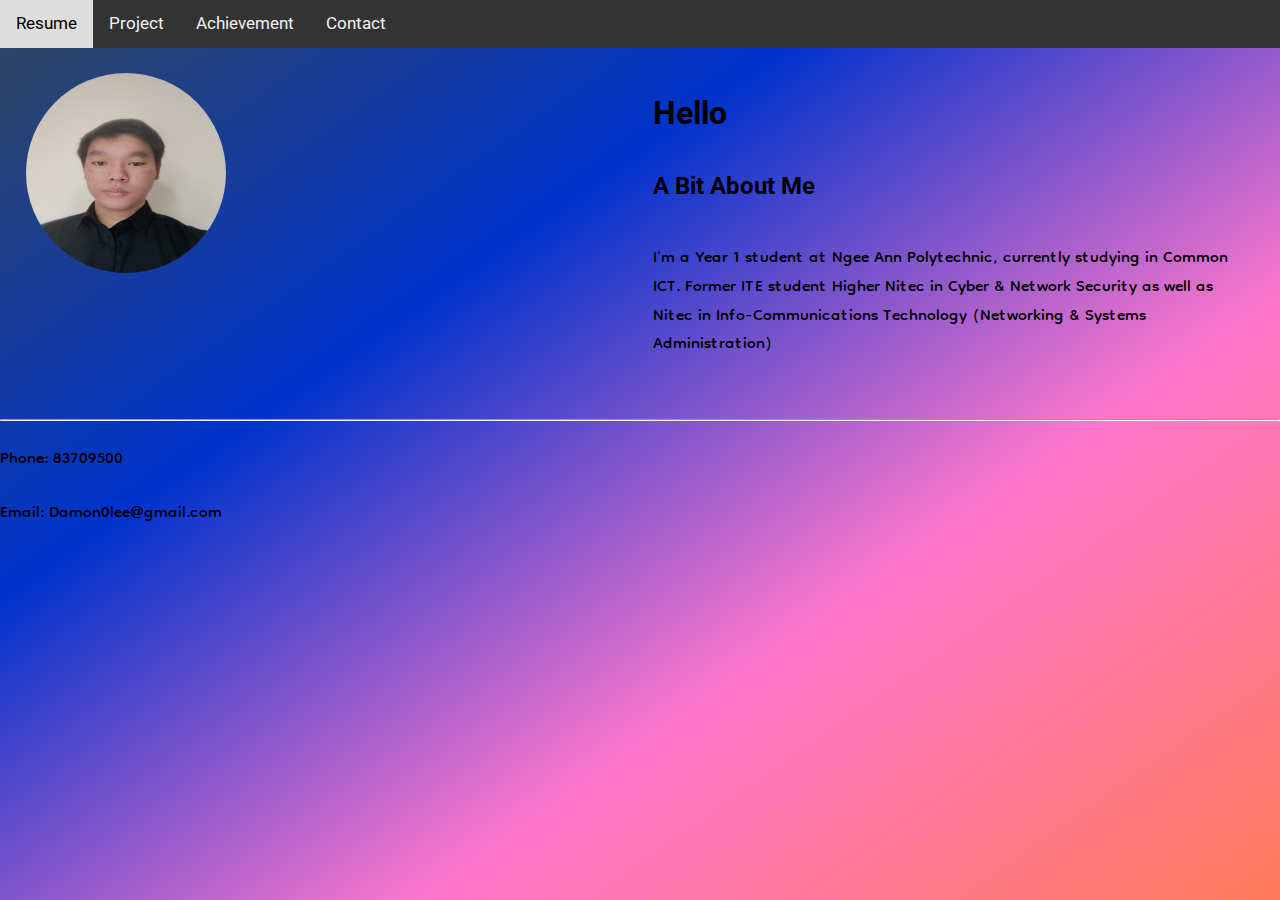
<file: index.html>
<!DOCTYPE html>
<html lang="en">
<head>
    <meta charset="UTF-8">
    <meta http-equiv="X-UA-Compatible" content="IE=edge">
    <meta name="viewport" content="width=device-width, initial-scale=1.0">
    <title>About Me</title>
    <link rel="stylesheet" href="CSS/normalize.css">
    <link rel="stylesheet" href="CSS/styles.css">
    <link rel="preconnect" href="https://fonts.googleapis.com">
<link rel="preconnect" href="https://fonts.gstatic.com" crossorigin>
<link href="https://fonts.googleapis.com/css2?family=Dongle&family=Roboto:wght@100&display=swap" rel="stylesheet">
    
</head>
<body>
  <header>
    <nav class = "navdesign">
      <a href="resume.html">Resume</a> 
      <a href="project.html">Project</a> 
      <a href="achievements.html">Achievement</a> 
      <a href="contact.html">Contact</a> 
    </nav>
    </header>
  <div class="container">
  <div class = "split">
  <img class = "avatar" src="Image/Profile_Image.jpeg" alt="Profile Image">
</div>
<div class = "split">
<h1>Hello </h1>
<h2>A Bit About Me</h2>
<p>
  I'm a Year 1 student at Ngee Ann Polytechnic, currently studying in Common ICT. 
  Former ITE student Higher Nitec in Cyber & Network Security as well as Nitec in Info-Communications Technology 
  (Networking & Systems Administration)</p>
</div>
</div>
<hr>
<footer>
  <p>Phone: 83709500</p>
  <p>Email: Damon0lee@gmail.com</p>
</footer>
</body>
</html>
</file>
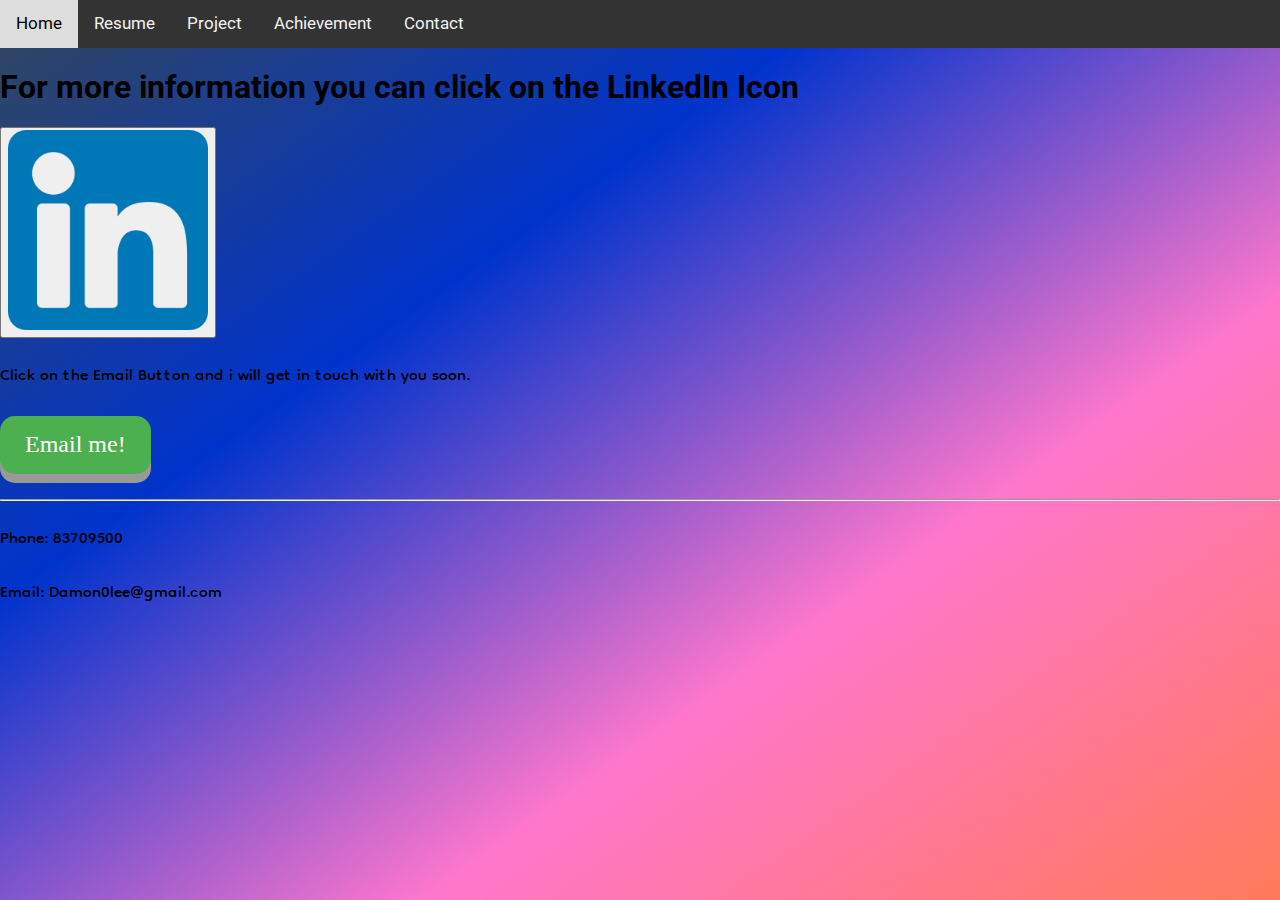
<file: contact.html>
<!DOCTYPE html>
<html lang="en">
<head>
    <meta charset="UTF-8">
    <meta http-equiv="X-UA-Compatible" content="IE=edge">
    <meta name="viewport" content="width=device-width, initial-scale=1.0">
    <title>Contact</title>
    <link rel="stylesheet" href="CSS/normalize.css">
    <link rel="stylesheet" href="CSS/styles.css">
    <script src="Javascript/script.js"></script>
    <link rel="preconnect" href="https://fonts.googleapis.com">
<link rel="preconnect" href="https://fonts.gstatic.com" crossorigin>
<link href="https://fonts.googleapis.com/css2?family=Dongle&family=Roboto:wght@100&display=swap" rel="stylesheet">

</head>
<body>
    <header>
        <nav class = "navdesign">
            <a href="index.html">Home</a> 
            <a href="resume.html">Resume</a> 
            <a href="project.html">Project</a> 
            <a href="achievements.html">Achievement</a> 
            <a href="contact.html">Contact</a> 
          </nav>
        </header>
    <div class = "splitc">
    <h1>For more information you can click on the LinkedIn Icon</h1>
    <button onClick="window.open('https://sg.linkedin.com/in/lee-zhen-quan')" class="linkedin">
    <img src="Image/linkedin.png" alt="LinkedIn icon image" width="200" height="200">
</button>
    <p>Click on the Email Button and i will get in touch with you soon.</p>
    <button class ="button1" onclick="sendEmail(),myFunction()">Email me!</button>
    <p id="demo"></p>
</div>
    <footer>
        <hr>
        <p>Phone: 83709500</p>
        <p>Email: Damon0lee@gmail.com</p>
      </footer>
</body>
</html>
</file>
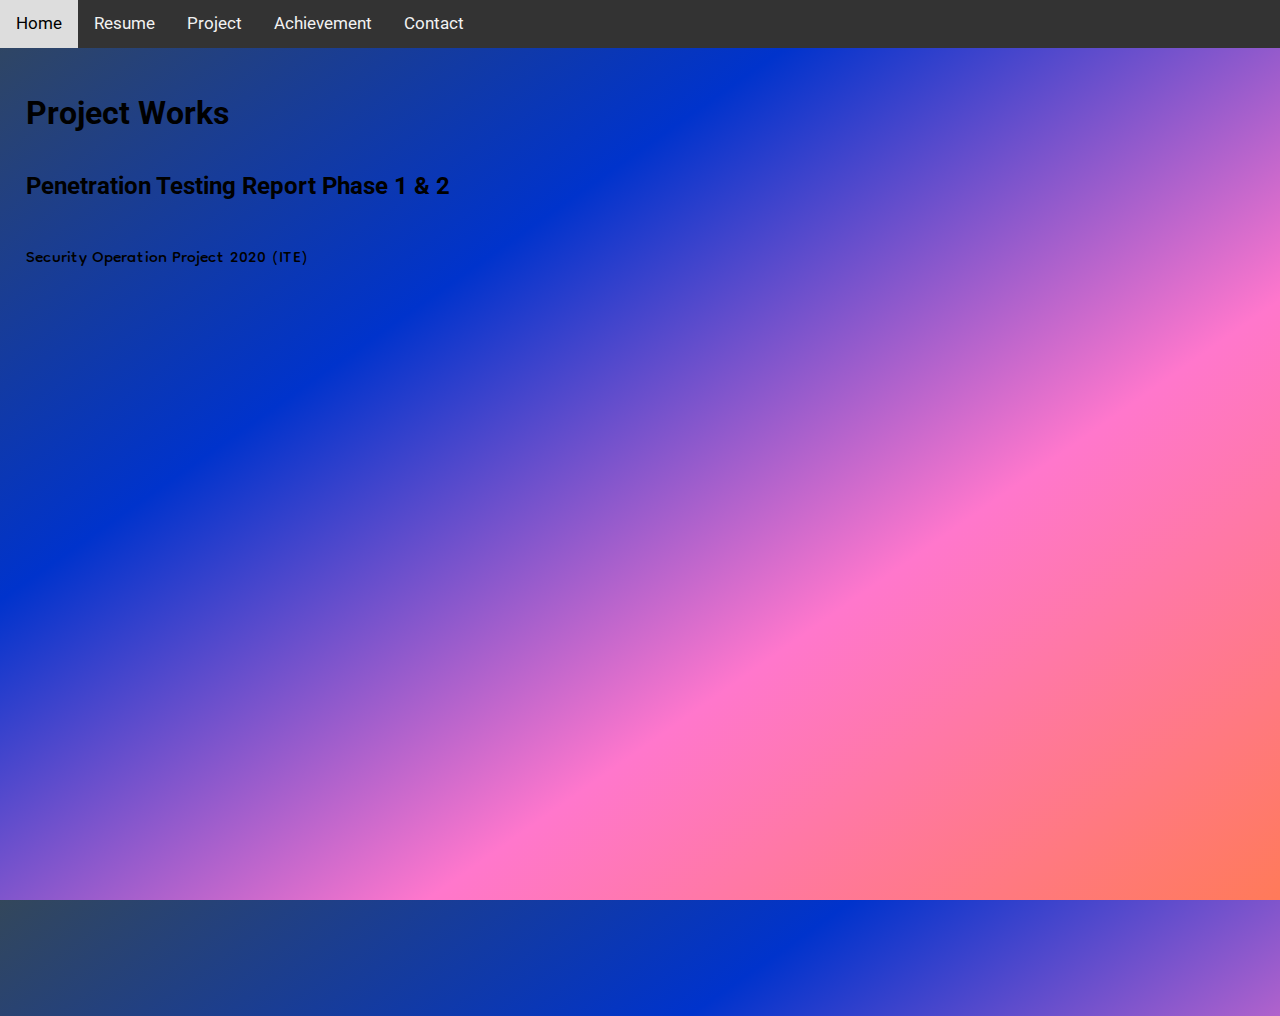
<file: project.html>
<!DOCTYPE html>
<html lang="en">
<head>
    <meta charset="UTF-8">
    <meta http-equiv="X-UA-Compatible" content="IE=edge">
    <meta name="viewport" content="width=device-width, initial-scale=1.0">
    <title>Project</title>
    <link rel="stylesheet" href="CSS/normalize.css">
    <link rel="stylesheet" href="CSS/styles.css">
    <link rel="preconnect" href="https://fonts.googleapis.com">
<link rel="preconnect" href="https://fonts.gstatic.com" crossorigin>
<link href="https://fonts.googleapis.com/css2?family=Dongle&family=Roboto:wght@100&display=swap" rel="stylesheet">
</head>

<body>
    <header>
        <nav class = "navdesign">
            <a href="index.html">Home</a> 
            <a href="resume.html">Resume</a> 
            <a href="project.html">Project</a> 
            <a href="achievements.html">Achievement</a> 
            <a href="contact.html">Contact</a> 
          </nav>
        </header>
    <div class = "container">
    <div class = "split">
    <h1>Project Works</h1>
    <h2>Penetration Testing Report Phase 1 & 2</h2>
    <p>Security Operation Project 2020 (ITE)</p>
    <iframe src="https://connectnpedu-my.sharepoint.com/personal/s10228054_connect_np_edu_sg/_layouts/15/Doc.aspx?sourcedoc={42f85d43-b196-4f86-a5a5-220f36bbb204}&amp;action=embedview&amp;wdAr=1.7777777777777777" width="1186px" height="691px" frameborder="0">This is an embedded <a target="_blank" href="https://office.com">Microsoft Office</a> presentation, powered by <a target="_blank" href="https://office.com/webapps">Office</a>.</iframe>
</div>
</div>
</body>
</html>
</file>
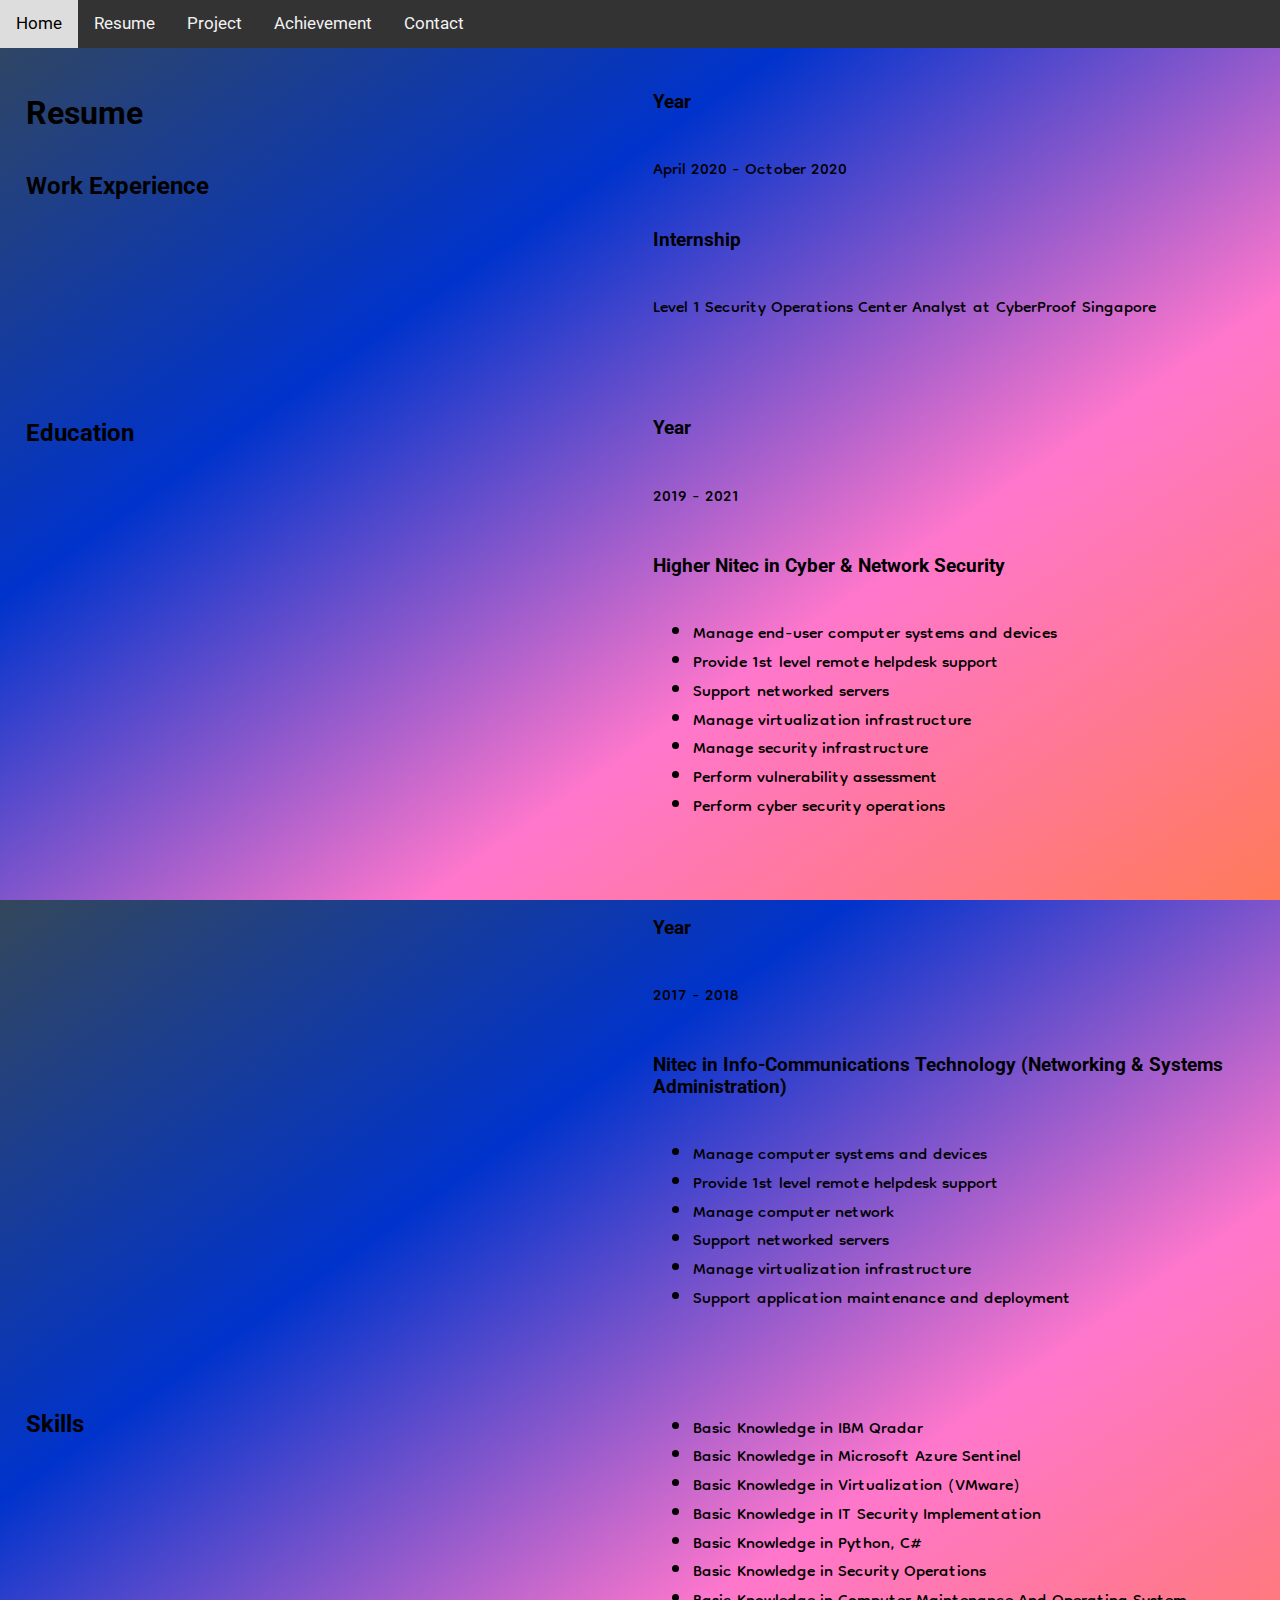
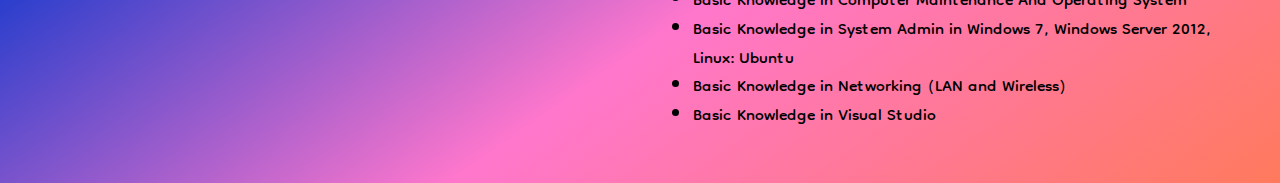
<file: resume.html>
<!DOCTYPE html>
<html lang="en">
<head>
    <meta charset="UTF-8">
    <meta http-equiv="X-UA-Compatible" content="IE=edge">
    <meta name="viewport" content="width=device-width, initial-scale=1.0">
    <title>Resume</title>
    <link rel="stylesheet" href="CSS/normalize.css">
    <link rel="stylesheet" href="CSS/styles.css">
    <link rel="preconnect" href="https://fonts.googleapis.com">
<link rel="preconnect" href="https://fonts.gstatic.com" crossorigin>
<link href="https://fonts.googleapis.com/css2?family=Dongle&family=Roboto:wght@100&display=swap" rel="stylesheet">
</head>
<body>
  <header>
    <nav class = "navdesign">
        <a href="index.html">Home</a> 
        <a href="resume.html">Resume</a> 
        <a href="project.html">Project</a> 
        <a href="achievements.html">Achievement</a> 
        <a href="contact.html">Contact</a> 
      </nav>
    </header>
  <div class = "container">
    <div class = "split">
    <h1>Resume</h1>
    <h2>Work Experience</h2>
  </div>
<div class = "split">
    <h3>Year</h3>
    <p>April 2020 - October 2020</p>
    <h3>Internship</h3>
    <p>Level 1 Security Operations Center Analyst at CyberProof Singapore</p>
</div>
<div class = "split">
    <h2>Education</h2>
</div>
<div class = "split">
    <h3>Year</h3>
    <p>2019 - 2021</p>
    <h3>Higher Nitec in Cyber & Network Security</h3>
    <ul>
        <li>Manage end-user computer systems and devices</li>
        <li>Provide 1st level remote helpdesk support</li>
        <li>Support networked servers</li>
        <li>Manage virtualization infrastructure</li>
        <li>Manage security infrastructure</li>
        <li>Perform vulnerability assessment</li>
        <li>Perform cyber security operations</li>
      </ul>  
    </div>
    
    <div class = "split">
     
      </div>
      <div class ="split">
        <h3>Year</h3>
        <p>2017 - 2018</p>
    <h3>Nitec in Info-Communications Technology (Networking & Systems Administration)</h3>
    <ul>
        <li>Manage computer systems and devices</li>
        <li>Provide 1st level remote helpdesk support</li>
        <li>Manage computer network</li>
        <li>Support networked servers</li>
        <li>Manage virtualization infrastructure</li>
        <li>Support application maintenance and deployment</li>
      </ul>  
</div>
<div class = "split">
    <h2>Skills</h2>
</div>
<div class = "split">
    <ul>
        <li>Basic Knowledge in IBM Qradar</li>
        <li>Basic Knowledge in Microsoft Azure Sentinel</li>
        <li>Basic Knowledge in Virtualization (VMware)</li>
        <li>Basic Knowledge in IT Security Implementation</li>
        <li>Basic Knowledge in Python, C#</li>
        <li>Basic Knowledge in Security Operations</li>
        <li>Basic Knowledge in Computer Maintenance And Operating System</li>
        <li>Basic Knowledge in System Admin in Windows 7, Windows Server 2012, Linux: Ubuntu</li>
        <li>Basic Knowledge in Networking (LAN and Wireless)</li>
        <li>Basic Knowledge in Visual Studio</li>
      </ul>  
</div>
</div>
</body>
</html>
</file>
<file: CSS/styles.css>
html {
  height: 100%;
}
body {
  background-image: linear-gradient(
    to bottom right,
    #33475b,
    #0033cc,
    #ff77cc,
    rgb(255, 122, 89)
  );
}

.navdesign {
  overflow: hidden;
  background-color: #333;
}

.navdesign a {
  float: left;
  color: #f2f2f2;
  text-align: center;
  padding: 14px 16px;
  text-decoration: none;
  font-size: 17px;
  font-family: "Roboto", sans-serif;
}

.navdesign a:hover {
  background-color: #ddd;
  color: black;
}

.navdesign a.active {
  background-color: #04aa6d;
  color: white;
}

.container {
  display: flex;
  width: 100%;
  flex-wrap: wrap;
}
.split {
  flex-basis: 45%;
  display: flex;
  flex-direction: column;
  padding: 2%;
}
.avatar {
  vertical-align: middle;
  width: 200px;
  height: 200px;
  border-radius: 100%;
}
h1,
h2,
h3 {
  font-family: "Roboto", sans-serif;
}
p,
ul {
  font-family: "Dongle", sans-serif;
  font-size: 25px;
}

.button1 {
  display: inline-block;
  padding: 15px 25px;
  font-size: 24px;
  cursor: pointer;
  text-align: center;
  text-decoration: none;
  outline: none;
  color: #fff;
  background-color: #4caf50;
  border: none;
  border-radius: 15px;
  box-shadow: 0 9px #999;
}

.button1:hover {
  background-color: #3e8e41;
}

.button1:active {
  background-color: #3e8e41;
  box-shadow: 0 5px #666;
  transform: translateY(4px);
}

@media (max-width: 576px) {
  .split,
  .splitc {
    flex: 1 100%;
    flex-basis: 100%;
    flex-grow: inherit;
  }
}
</file>
